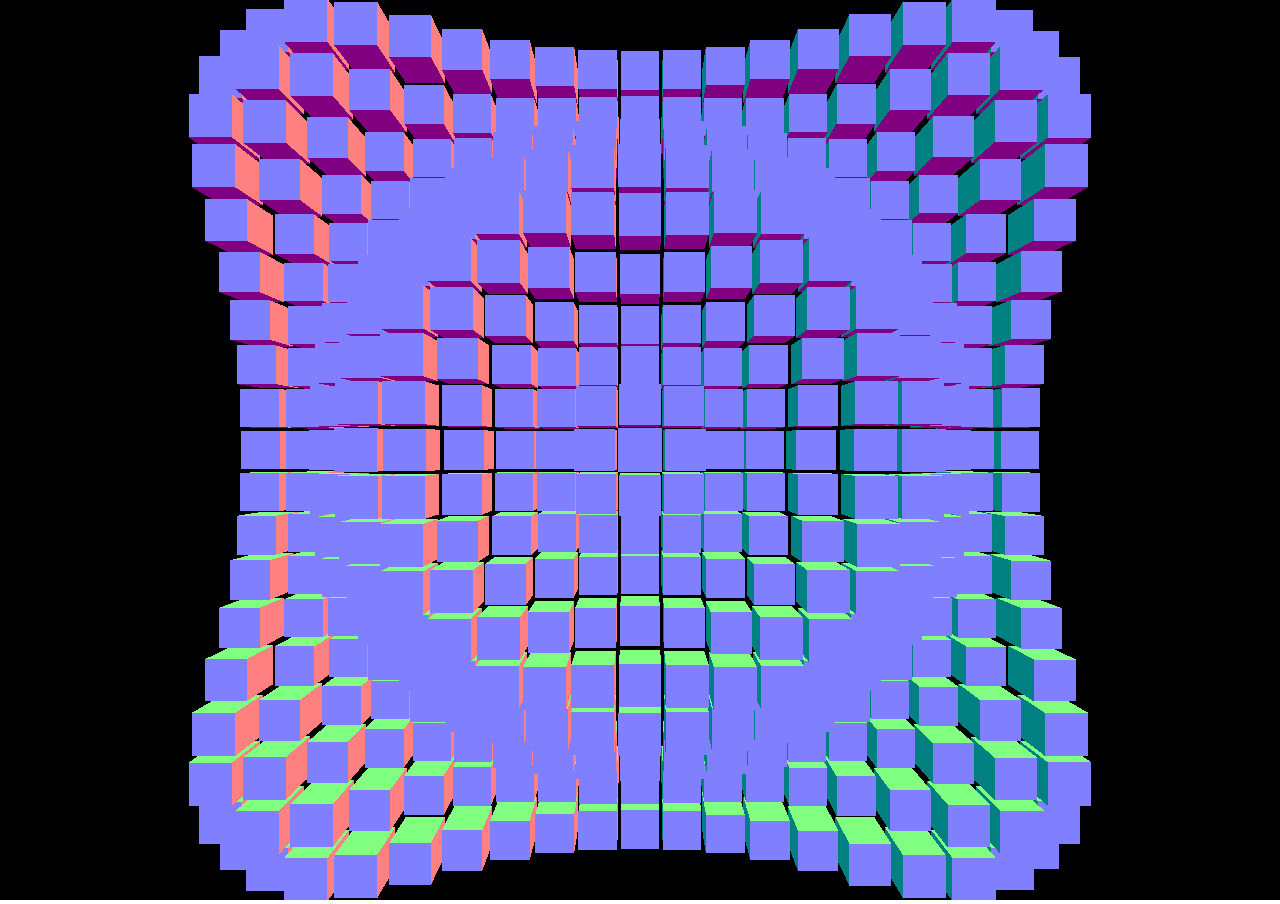
<file: three/index.html>
<!DOCTYPE html>
<html lang="en">
  <head>
    <meta charset="UTF-8" />
    <meta name="viewport" content="width=device-width, initial-scale=1.0" />
    <meta http-equiv="X-UA-Compatible" content="ie=edge" />
    <title>Document</title>

    <link rel="stylesheet" href="style.css" />
  </head>
  <body>
    <script src="js/three.js"></script>
    <script src="js/app.js"></script>
  </body>
</html>
</file>
<file: three/style.css>
/* CSS files add styling rules to your content */

body {
  font-family: 'Benton Sans', 'Helvetica Neue', helvetica, arial, sans-serif;
  margin: 0;
  overflow: hidden;
}

h1 {
  font-style: italic;
  color: #373fff;
}

canvas {
  width: 100%;
  height: 100%;
}
</file>
